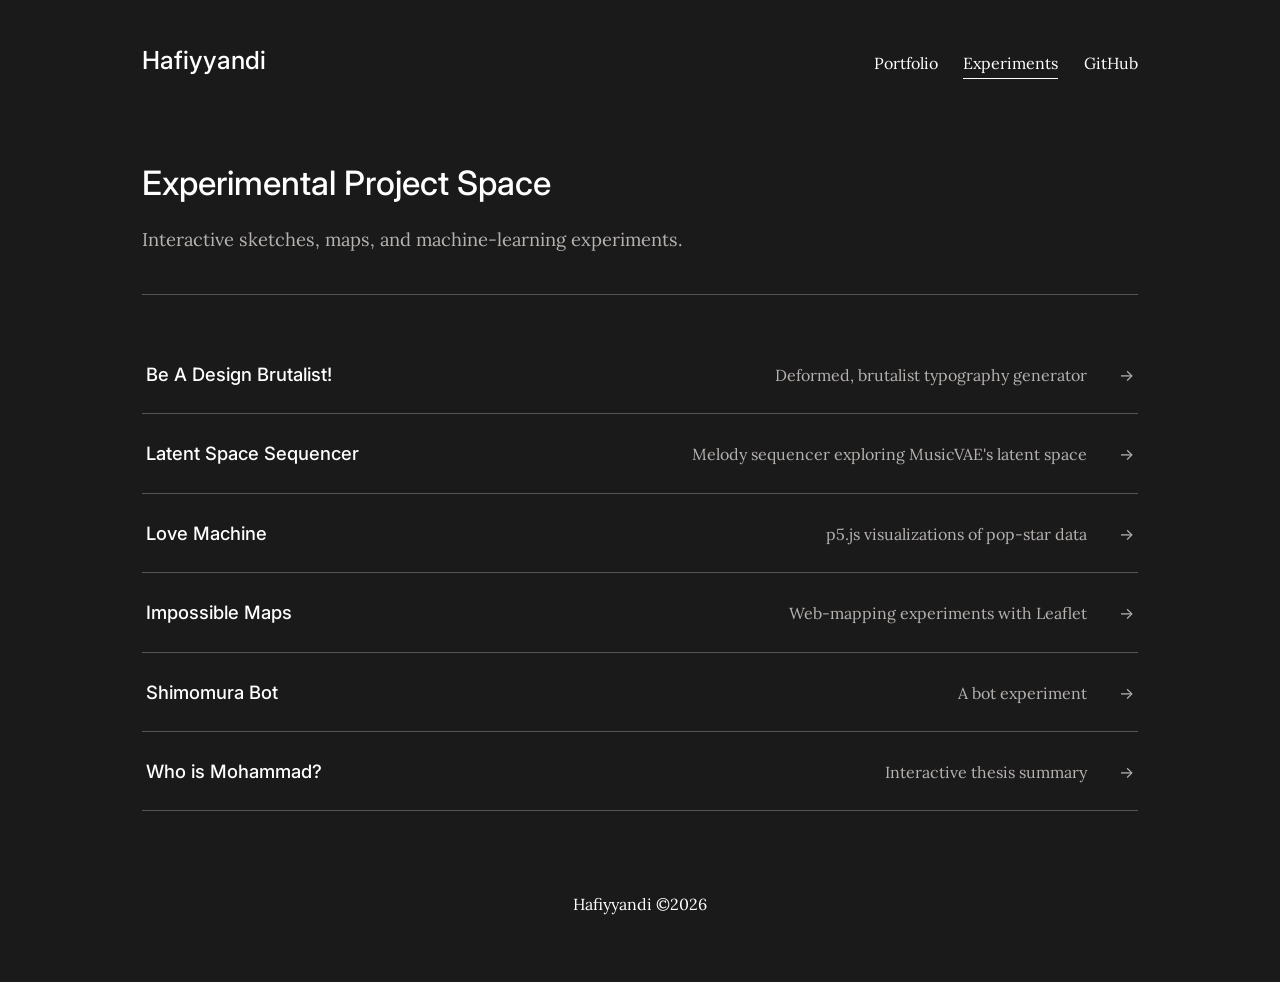
<file: index.html>
<!DOCTYPE html>
<html lang="en">
<head>
  <meta charset="UTF-8">
  <meta name="viewport" content="width=device-width, initial-scale=1.0">
  <meta name="color-scheme" content="dark">
  <title>Hafiyyandi — Experimental Project Space</title>
  <link rel="preconnect" href="https://fonts.googleapis.com">
  <link rel="preconnect" href="https://fonts.gstatic.com" crossorigin>
  <link href="https://fonts.googleapis.com/css2?family=Inter:wght@400;500&family=Lora:ital,wght@0,400;0,500;1,400&display=swap" rel="stylesheet">
  <style>
    :root {
      --bg: #1b1a1a;
      --text: #ffffff;
      --muted: #b5b2af;
      --rule: rgba(255, 255, 255, 0.25);
      --sans: 'Inter', -apple-system, sans-serif;
      --serif: 'Lora', Georgia, serif;
    }
    * { box-sizing: border-box; margin: 0; padding: 0; }
    body {
      background: var(--bg);
      color: var(--text);
      font-family: var(--sans);
      line-height: 1.65;
    }
    .wrap {
      max-width: 1060px;
      margin: 0 auto;
      padding: 2.5rem 2rem 4rem;
    }
    .top {
      display: flex;
      justify-content: space-between;
      align-items: baseline;
      margin-bottom: 5rem;
    }
    .brand {
      font-family: var(--sans);
      font-size: 1.55rem;
      font-weight: 500;
      color: var(--text);
      text-decoration: none;
    }
    nav { display: flex; gap: 1.6rem; }
    nav a {
      font-family: var(--serif);
      font-size: 1rem;
      color: var(--text);
      text-decoration: none;
      padding-bottom: 2px;
    }
    nav a:hover, nav a.active {
      border-bottom: 1px solid var(--text);
    }
    .intro {
      max-width: 640px;
      margin-bottom: 2.5rem;
    }
    .intro h1 {
      font-family: var(--sans);
      font-size: 2.1rem;
      font-weight: 500;
      line-height: 1.3;
      margin-bottom: 1.2rem;
    }
    .intro p {
      font-family: var(--serif);
      font-size: 1.15rem;
      color: var(--muted);
    }
    hr {
      border: none;
      border-top: 1px solid var(--rule);
      margin: 2.5rem 0;
    }
    .projects { list-style: none; }
    .projects li { border-bottom: 1px solid var(--rule); }
    .projects a {
      display: flex;
      justify-content: space-between;
      align-items: baseline;
      gap: 2rem;
      padding: 1.5rem 0.25rem;
      text-decoration: none;
      color: var(--text);
      transition: background 0.15s ease;
    }
    .projects a:hover { background: rgba(255, 255, 255, 0.04); }
    .projects h2 {
      font-family: var(--sans);
      font-size: 1.15rem;
      font-weight: 500;
      white-space: nowrap;
    }
    .projects a:hover h2 { text-decoration: underline; text-underline-offset: 4px; }
    .projects .desc {
      font-family: var(--serif);
      font-size: 1rem;
      color: var(--muted);
      text-align: right;
      flex: 1;
    }
    .projects .arrow { color: var(--muted); }
    footer {
      margin-top: 5rem;
      text-align: center;
      font-family: var(--serif);
      font-size: 1rem;
      color: var(--text);
    }
    footer a { color: var(--text); }
    @media (max-width: 640px) {
      .top { flex-direction: column; gap: 0.75rem; margin-bottom: 3rem; }
      .projects a { flex-direction: column; align-items: flex-start; gap: 0.25rem; }
      .projects .desc { text-align: left; }
      .projects .arrow { display: none; }
      .projects h2 { white-space: normal; }
    }
  </style>
</head>
<body>
  <div class="wrap">
    <header class="top">
      <a class="brand" href="https://www.hafiyyandi.com/">Hafiyyandi</a>
      <nav>
        <a href="https://www.hafiyyandi.com/">Portfolio</a>
        <a class="active" href="/">Experiments</a>
        <a href="https://github.com/hafiyyandi">GitHub</a>
      </nav>
    </header>

    <section class="intro">
      <h1>Experimental Project Space</h1>
      <p>Interactive sketches, maps, and machine-learning experiments.</p>
    </section>

    <hr>

    <main>
      <ul class="projects">
        <li><a href="deformed_type/">
          <h2>Be A Design Brutalist!</h2>
          <span class="desc">Deformed, brutalist typography generator</span>
          <span class="arrow">&rarr;</span>
        </a></li>
        <li><a href="latent_space_sequencer/">
          <h2>Latent Space Sequencer</h2>
          <span class="desc">Melody sequencer exploring MusicVAE's latent space</span>
          <span class="arrow">&rarr;</span>
        </a></li>
        <li><a href="lovemachine/">
          <h2>Love Machine</h2>
          <span class="desc">p5.js visualizations of pop-star data</span>
          <span class="arrow">&rarr;</span>
        </a></li>
        <li><a href="impossiblemaps/final/">
          <h2>Impossible Maps</h2>
          <span class="desc">Web-mapping experiments with Leaflet</span>
          <span class="arrow">&rarr;</span>
        </a></li>
        <li><a href="shimomura_bot/">
          <h2>Shimomura Bot</h2>
          <span class="desc">A bot experiment</span>
          <span class="arrow">&rarr;</span>
        </a></li>
        <li><a href="mohammad/">
          <h2>Who is Mohammad?</h2>
          <span class="desc">Interactive thesis summary</span>
          <span class="arrow">&rarr;</span>
        </a></li>
      </ul>
    </main>

    <footer>
      <p>Hafiyyandi &copy;2026</p>
    </footer>
  </div>
</body>
</html>
</file>
